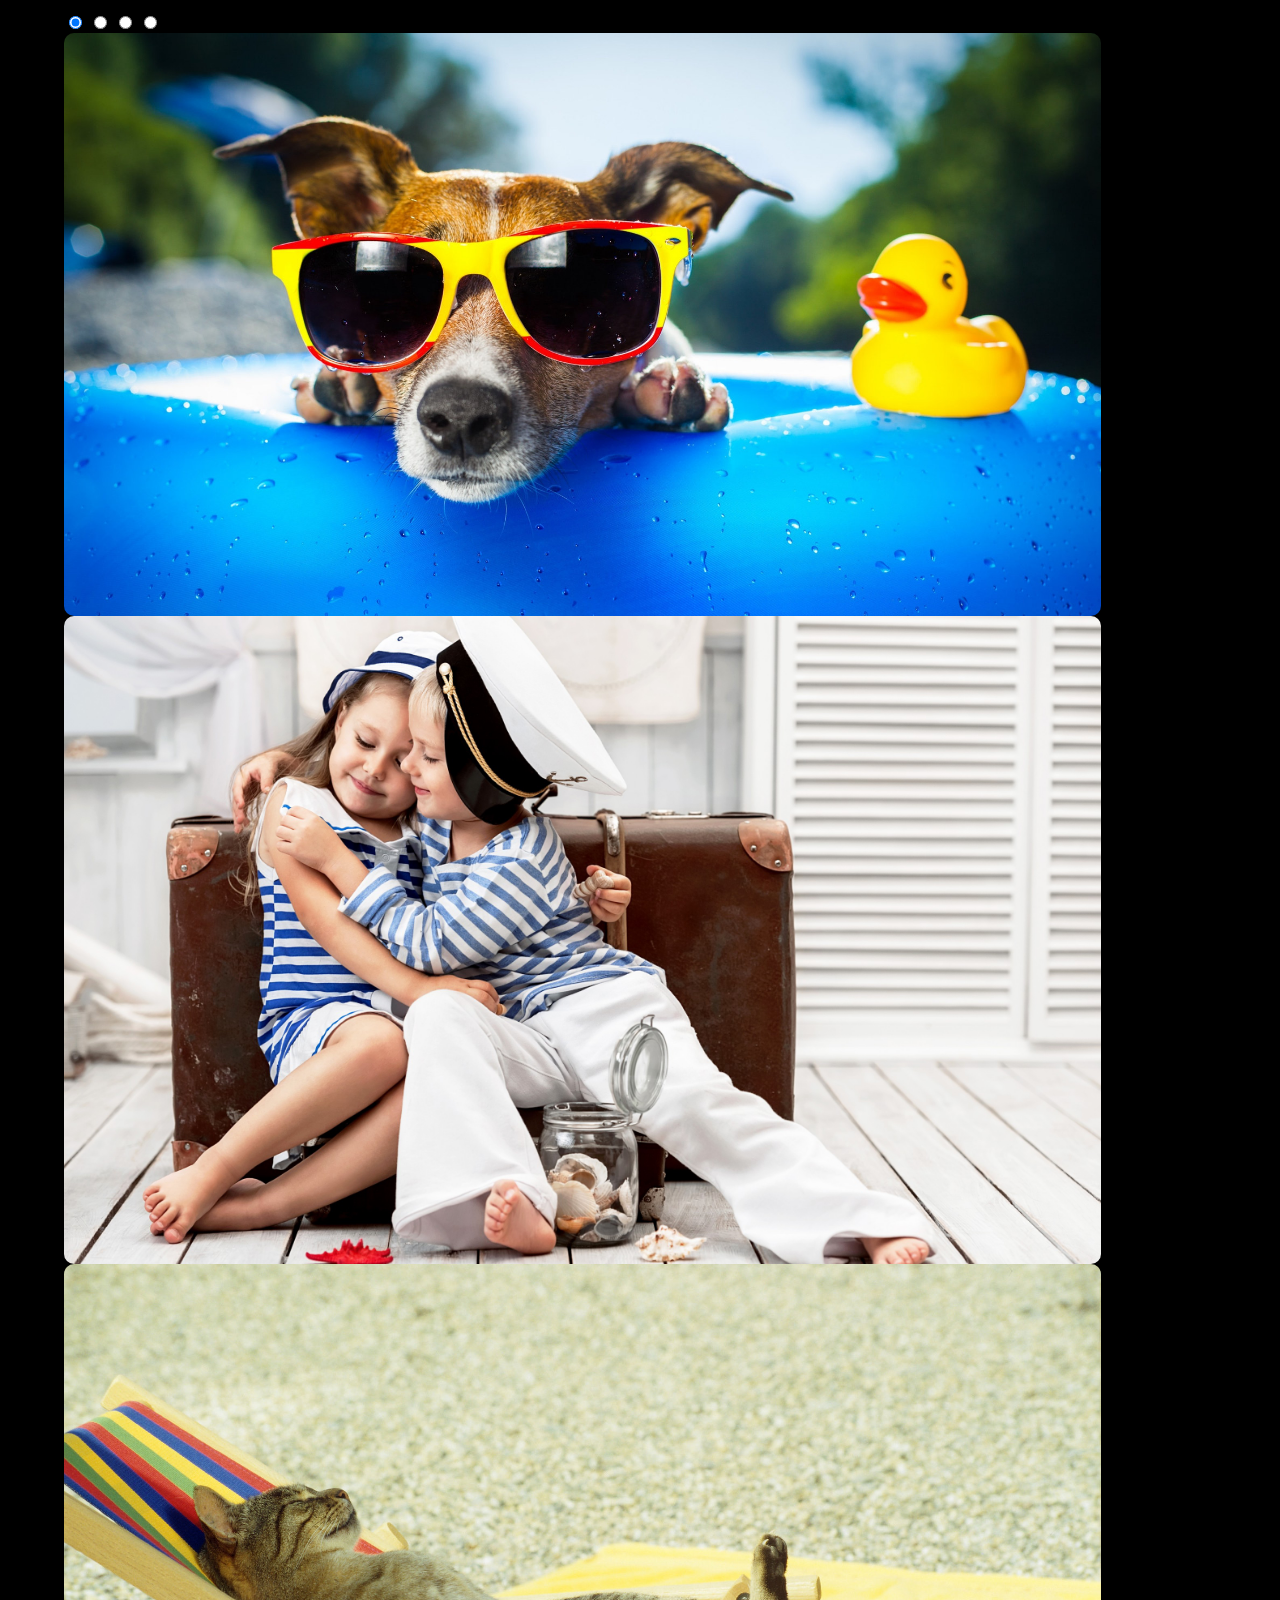
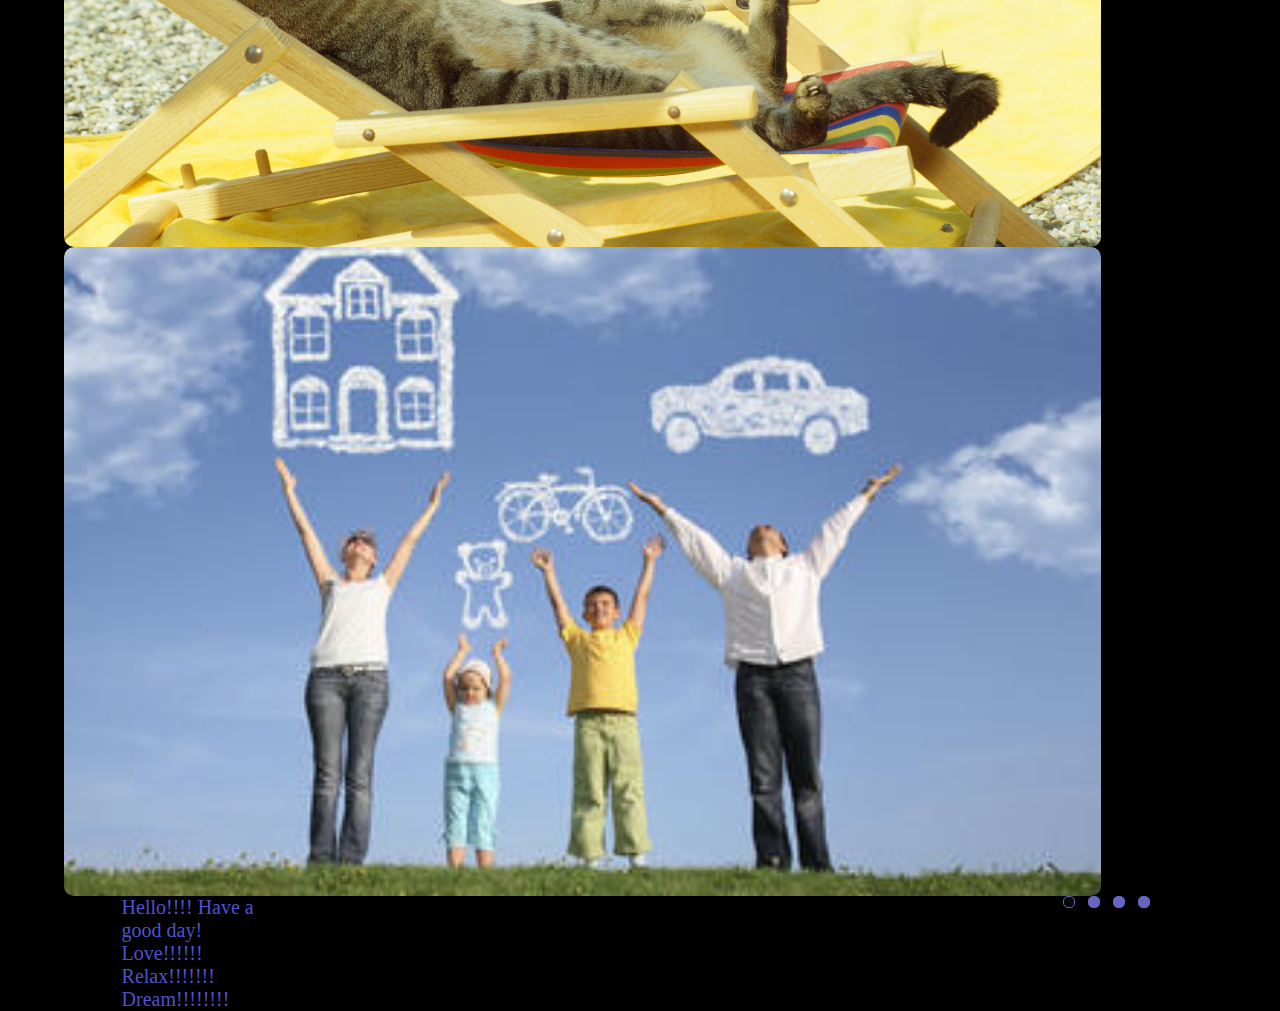
<file: cssMemSlider/index.html>
<!DOCTYPE html>
<html lang="en">
<head>
    <meta charset="UTF-8">
    <meta http-equiv="X-UA-Compatible" content="IE=edge">
    <meta name="viewport" content="width=device-width, initial-scale=1.0">
    <title>Slider css</title>
 <link rel="stylesheet" href="style.css">
</head>
<body>
    <div class="container">
        <div class="mems_body">
            <div class="slider">
                <div class="slides">
                    <input type="radio"  id="one" checked>
                    <input type="radio"  id="two">
                    <input type="radio"  id="three">
                    <input type="radio"  id="four">
                
                    <div class="photo first"><img src="asset/img/good luck.jpg" alt="Good luck"></div>
                    <div class="photo "><img src="asset/img/love.jpg" alt="Love!!!!!!"></div>
                    <div class="photo "><img src="asset/img/relax.jpg" alt="Relax!!!!!!!"></div>
                    <div class="photo "><img src="asset/img/dream.jpg" alt="Dream!!!!!!!!"></div>
    
    
                </div>

            </div>
                        
            <div class="mems_text_switch">
                <div class="line">
                    <div class="lines">
                        <div class="text first_text">Hello!!!! Have a good day!</div>
                        <div class="text">Love!!!!!!</div>
                        <div class="text">Relax!!!!!!!</div>
                        <div class="text">Dream!!!!!!!!</div>

                    </div>
                </div>
                
                <div class="change_mem">
                    <label for="one" class="circle_hover">
                        <div class="circle active"></div>
                    </label>
                    <label for="two" class="circle_hover">
                        <div class="circle"></div>
                    </label>
                    <label for="three" class="circle_hover">
                        <div class="circle"></div>
                    </label>
                    <label for="four" class="circle_hover">
                        <div class="circle"></div>
                    </label>
                </div>
            </div>
        </div>
    </div>
</body>
</html>
</file>
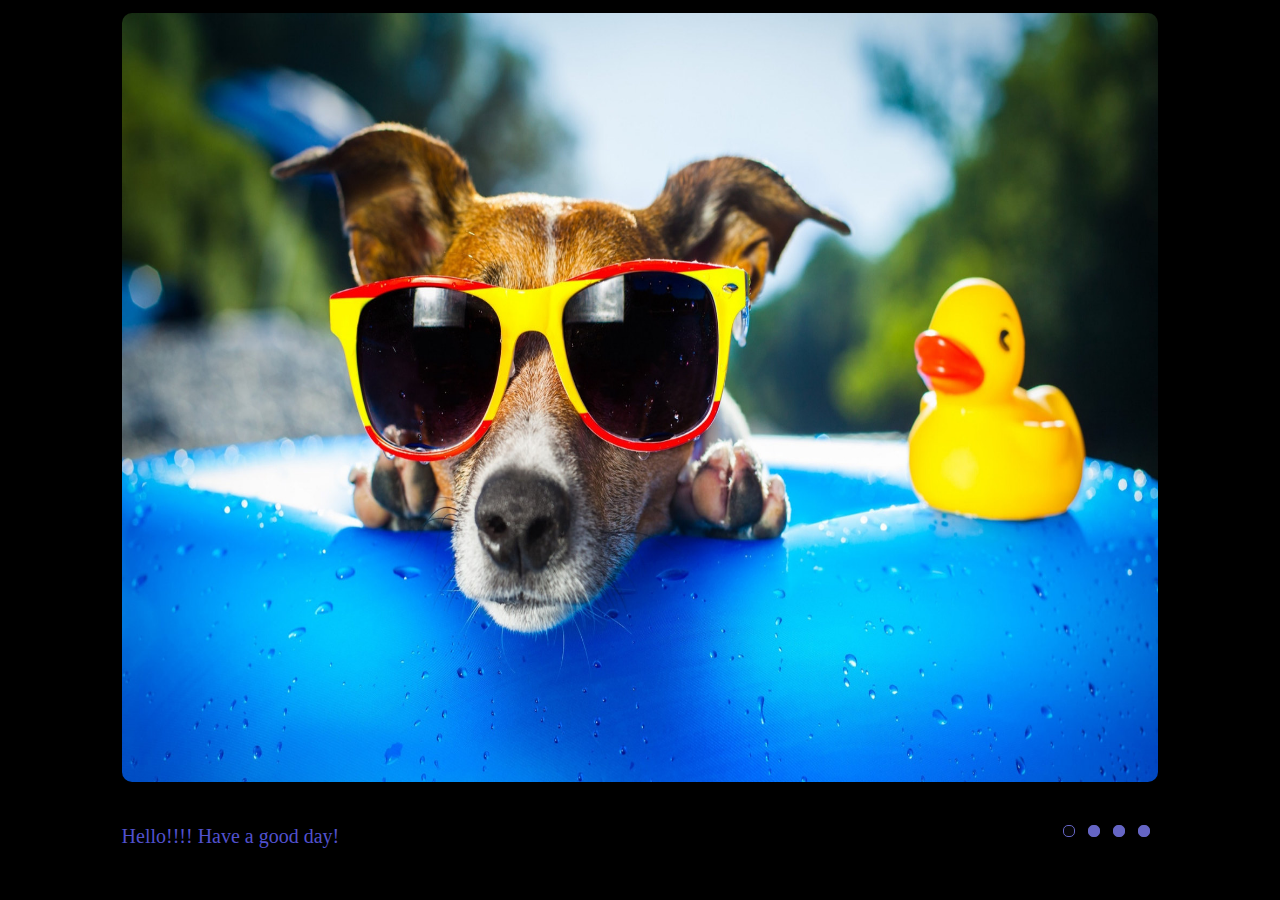
<file: cssMemSlider_чистый css/index.html>
<!DOCTYPE html>
<html lang="en">
<head>
    <meta charset="UTF-8">
    <meta http-equiv="X-UA-Compatible" content="IE=edge">
    <meta name="viewport" content="width=device-width, initial-scale=1.0">
    <title>Slider css</title>
 <link rel="stylesheet" href="style.css">
</head>
<body>
    <div class="container">
        <div class="mems_body">
            <div class="photo"><img src="asset/img/good luck.jpg" alt="Good luck"></div>
            <div class="mems_text_switch">
                <div class="text">Hello!!!! Have a good day!</div>
                <div class="change_mem">
                    <div class="circle_hover">
                        <div class="circle active"></div>
                    </div>
                    <div class="circle_hover">
                        <div class="circle"></div>
                    </div>
                    <div class="circle_hover">
                        <div class="circle"></div>
                    </div>
                    <div class="circle_hover">
                        <div class="circle"></div>
                    </div>
                </div>
            </div>
        </div>
    </div>
</body>
</html>
</file>
<file: cssMemSlider/style.css>
body {
  margin: 0 auto;
  background-color: black;
}

.container {
  display: -webkit-box;
  display: -ms-flexbox;
  display: flex;
  -webkit-box-pack: center;
      -ms-flex-pack: center;
          justify-content: center;
  margin: 1% auto;
}

.mems_body {
  width: 90%;
  height: 95vh;
  display: -webkit-box;
  display: -ms-flexbox;
  display: flex;
  -webkit-box-orient: vertical;
  -webkit-box-direction: normal;
      -ms-flex-direction: column;
          flex-direction: column;
  -webkit-box-align: center;
      -ms-flex-align: center;
          align-items: center;
  -webkit-box-pack: justify;
      -ms-flex-pack: justify;
          justify-content: space-between;
}

.photo {
  width: 90%;
  height: 90%;
  display: -webkit-box;
  display: -ms-flexbox;
  display: flex;
  -webkit-box-pack: center;
      -ms-flex-pack: center;
          justify-content: center;
}

img {
  max-height: 100%;
  width: 100%;
  border-radius: 10px;
}

.mems_text_switch {
  width: 90%;
  height: 5%;
  display: -webkit-box;
  display: -ms-flexbox;
  display: flex;
  -webkit-box-pack: justify;
      -ms-flex-pack: justify;
          justify-content: space-between;
}

.text {
  width: 70%;
  text-align: start;
  color: #5151ce;
  font-size: 20px;
}

.change_mem {
  display: -webkit-box;
  display: -ms-flexbox;
  display: flex;
  -webkit-box-pack: end;
      -ms-flex-pack: end;
          justify-content: flex-end;
  width: 20%;
}

.circle_hover {
  width: 20px;
  height: 20px;
  margin: 0 0 0 5px;
}

.circle_hover .circle {
  width: 10px;
  height: 10px;
  border: 1px solid #6565c4;
  border-radius: 5px;
  background-color: #6565c4;
}

.circle_hover .active {
  background-color: #060608;
}

.circle_hover:hover {
  cursor: pointer;
}

.circle_hover:hover .circle {
  background-color: white;
}

@media all and (max-width: 768px) {
  .photo {
    height: 80%;
  }
  .mems_text_switch {
    -webkit-box-orient: vertical;
    -webkit-box-direction: reverse;
        -ms-flex-direction: column-reverse;
            flex-direction: column-reverse;
    -webkit-box-align: center;
        -ms-flex-align: center;
            align-items: center;
  }
  .text {
    width: 100%;
  }
  .change_mem {
    -webkit-box-pack: center;
        -ms-flex-pack: center;
            justify-content: center;
  }
}
/*# sourceMappingURL=style.css.map */
</file>
<file: cssMemSlider_чистый css/style.css>
body {
  margin: 0 auto;
  background-color: black;
}

.container {
  display: -webkit-box;
  display: -ms-flexbox;
  display: flex;
  -webkit-box-pack: center;
      -ms-flex-pack: center;
          justify-content: center;
  margin: 1% auto;
}

.mems_body {
  width: 90%;
  height: 95vh;
  display: -webkit-box;
  display: -ms-flexbox;
  display: flex;
  -webkit-box-orient: vertical;
  -webkit-box-direction: normal;
      -ms-flex-direction: column;
          flex-direction: column;
  -webkit-box-align: center;
      -ms-flex-align: center;
          align-items: center;
  -webkit-box-pack: justify;
      -ms-flex-pack: justify;
          justify-content: space-between;
}

.photo {
  width: 90%;
  height: 90%;
  display: -webkit-box;
  display: -ms-flexbox;
  display: flex;
  -webkit-box-pack: center;
      -ms-flex-pack: center;
          justify-content: center;
}

img {
  max-height: 100%;
  width: 100%;
  border-radius: 10px;
}

.mems_text_switch {
  width: 90%;
  height: 5%;
  display: -webkit-box;
  display: -ms-flexbox;
  display: flex;
  -webkit-box-pack: justify;
      -ms-flex-pack: justify;
          justify-content: space-between;
}

.text {
  width: 70%;
  text-align: start;
  color: #5151ce;
  font-size: 20px;
}

.change_mem {
  display: -webkit-box;
  display: -ms-flexbox;
  display: flex;
  -webkit-box-pack: end;
      -ms-flex-pack: end;
          justify-content: flex-end;
  width: 20%;
}

.circle_hover {
  width: 20px;
  height: 20px;
  margin: 0 0 0 5px;
}

.circle_hover .circle {
  width: 10px;
  height: 10px;
  border: 1px solid #6565c4;
  border-radius: 5px;
  background-color: #6565c4;
}

.circle_hover .active {
  background-color: #060608;
}

.circle_hover:hover {
  cursor: pointer;
}

.circle_hover:hover .circle {
  background-color: white;
}

@media all and (max-width: 768px) {
  .photo {
    height: 80%;
  }
  .mems_text_switch {
    -webkit-box-orient: vertical;
    -webkit-box-direction: reverse;
        -ms-flex-direction: column-reverse;
            flex-direction: column-reverse;
    -webkit-box-align: center;
        -ms-flex-align: center;
            align-items: center;
  }
  .text {
    width: 100%;
  }
  .change_mem {
    -webkit-box-pack: center;
        -ms-flex-pack: center;
            justify-content: center;
  }
}
/*# sourceMappingURL=style.css.map */
</file>
